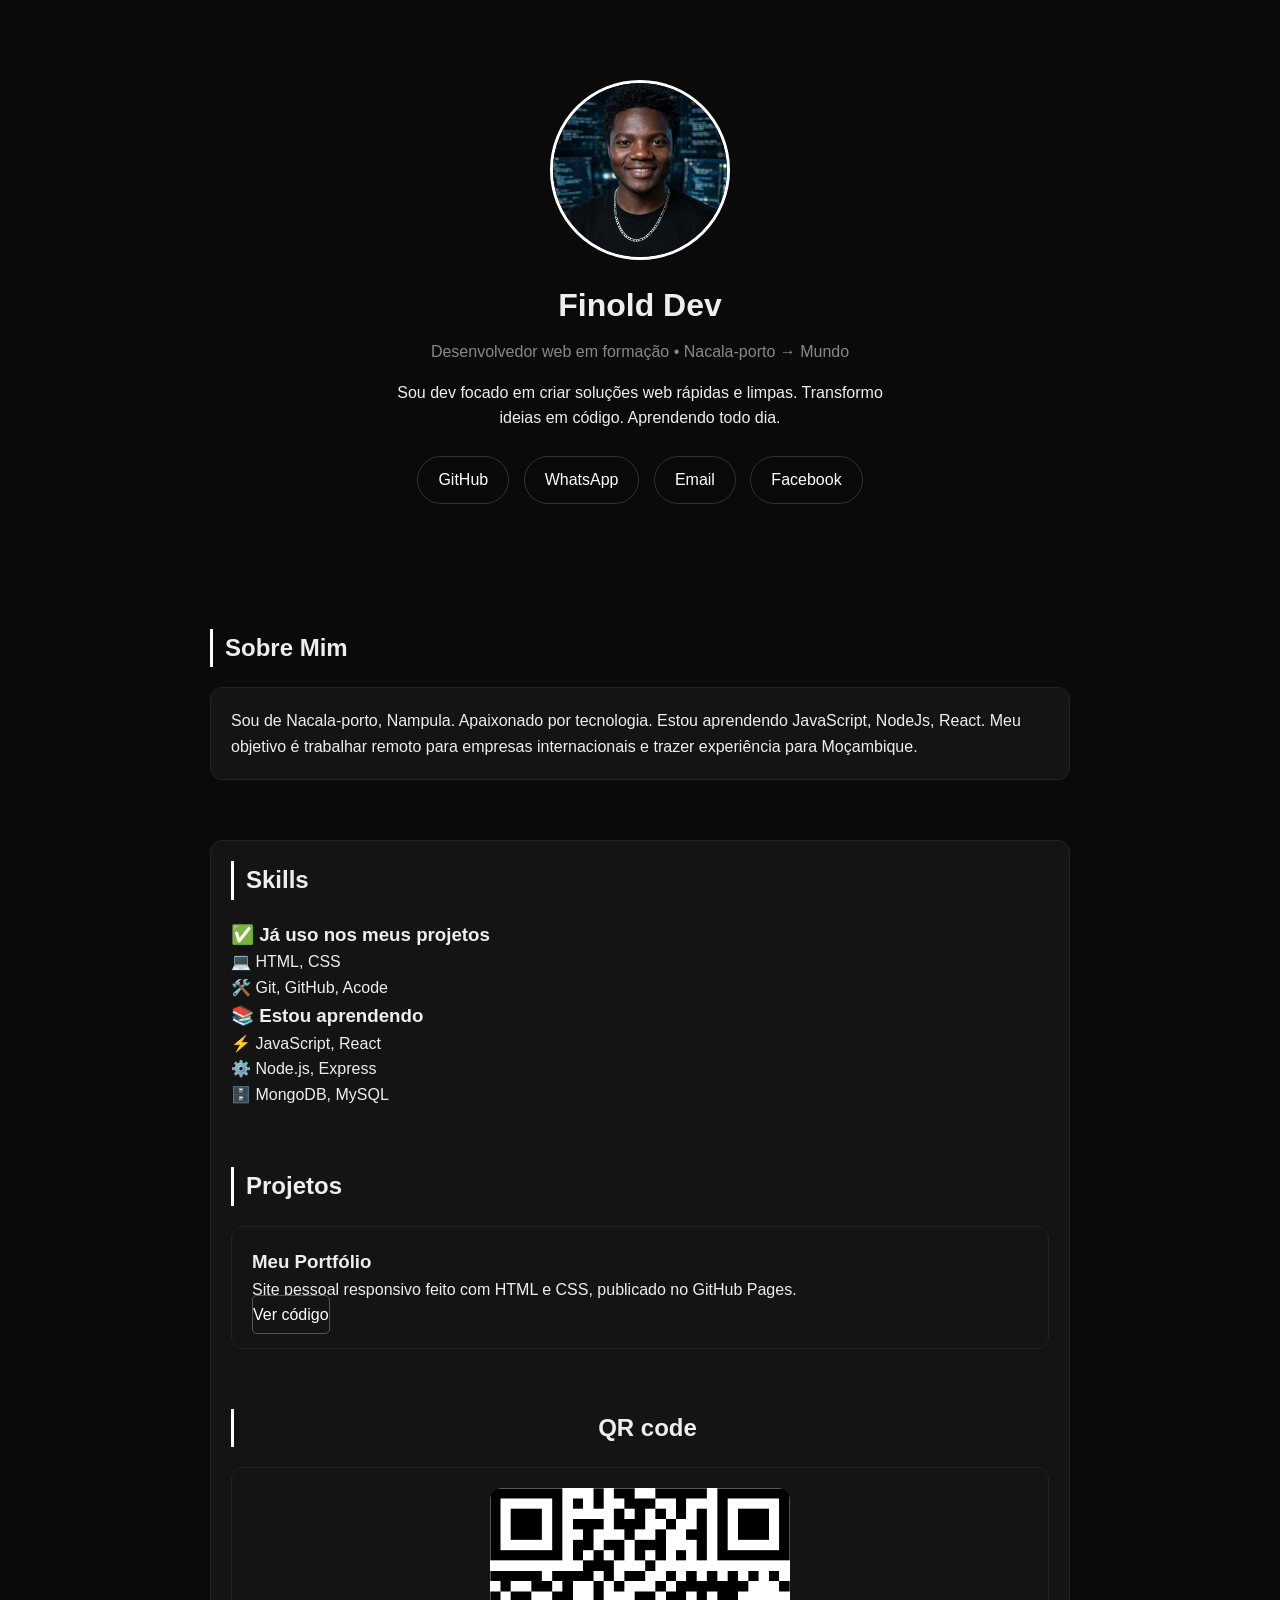
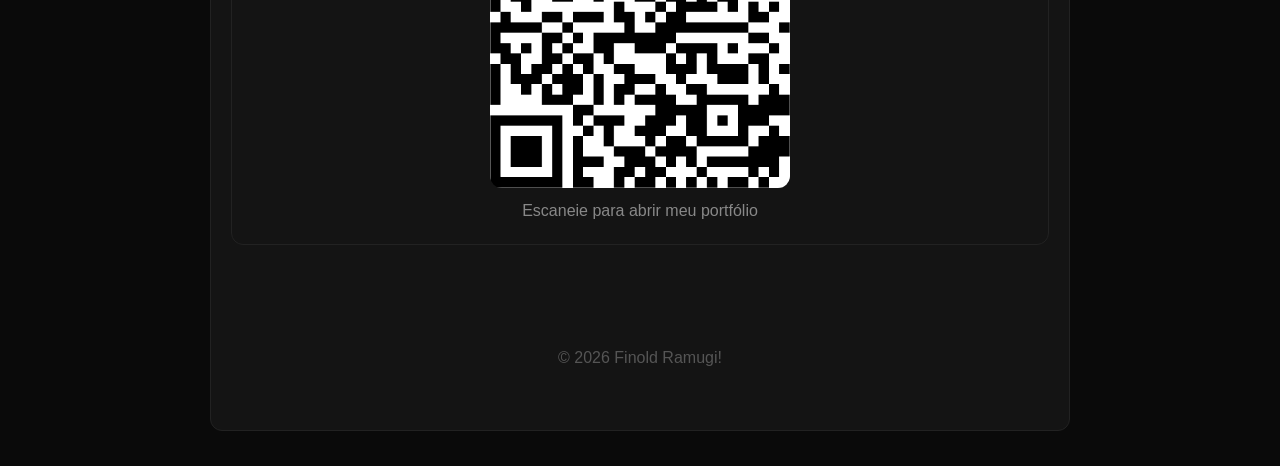
<file: index.html>
<DOCTYPE html>
<html lang="pt">
<head>
<meta charset="UTF-8">
<meta name="viewport" content="width=device-width, initial-scale=1.0">
<title>Finold Dev | Fullstack Developer</title>

</head>
<body>
<div class="container">
<header>
  <link rel="stylesheet" href="estilo.css">
  
  <img src="./image/logo.jpg" alt="Finold">
  <h1>Finold Dev</h1>
  <p class="tag"> Desenvolvedor web em formação • Nacala-porto → Mundo</p>
  <p class="p1">
    Sou dev focado em criar soluções web rápidas e limpas. 
    Transformo ideias em código. Aprendendo todo dia.
  </p>
  <div class="btns">
    <a href="https://github.com/finold-dev" target="_blank">GitHub</a>
    <a href="https://wa.me/258874188490" target="_blank">WhatsApp</a>
    <a href="mailto:finoldramuge@gmail.com">Email</a>
    <a href="https://facebook.com/Finold Ramugi" target="_blank">Facebook</a>
  </div>
</header>

<section>
  <h2>Sobre Mim</h2>
  <div class="card">
    <p>
      Sou de Nacala-porto, Nampula. Apaixonado por tecnologia.
      Estou aprendendo JavaScript, NodeJs, React. Meu objetivo é trabalhar remoto
      para empresas internacionais e trazer experiência para  Moçambique.
    </p>
  </div>
</section>
<section class="card">
<h2>Skills</h2>

<h3>✅ Já uso nos meus projetos</h3>
<p>💻 HTML, CSS</p>
<p>🛠️ Git, GitHub, Acode</p>

<h3>📚 Estou aprendendo</h3>
<p>⚡ JavaScript, React</p>
<p>⚙️ Node.js, Express</p>
<p>🗄️ MongoDB, MySQL</p></sectio>

<section>
  <h2>Projetos</h2>
  <div class="card">
   
  <h3>Meu Portfólio</h3>
  <p>Site pessoal responsivo feito com HTML e CSS, publicado no GitHub Pages.</p>
  <a href="https://github.com/finold-dev/dev-finold">Ver código</a>
  </div>
</section>

 
<section style="text-align:center">
  <h2> QR code </h2>
  <div class="card">
    <img src="qrsite.png" style="width:300px;border-radius:12px">
    <p style="margin-top:10px;color:#888">Escaneie para abrir meu portfólio</p>
  </div>
</section>

<footer>
  <p>© 2026 Finold Ramugi! </p>
  
</footer>

</div>
</body>
</html>
</file>
<file: estilo.css>
*{margin:0;padding:0;box-sizing:border-box;font-family:'Segoe UI',Arial}
  body{background:#0a0a0a;color:#eee;line-height:1.6}
  .container{max-width:900px;margin:0 auto;padding:20px
  }
  header{text-align:center;padding:60px 20px}
  header img{width:180px;height:180px;border-radius:50%;border:3px solid #fff;object-fit:cover}
  h1{margin-top:20px;font-size:32px}
  .tag{color:#888;margin:8px 0}
  .btns{margin-top:20px}
  .btns a{display:inline-block;margin:5px;padding:10px 20px;border:1px solid #333;border-radius:25px;color:#fff;text-decoration:none}
  .btns a:hover{background:#fff;color:#000}
  section{margin:60px 0}
  h2{border-left:3px solid #fff;padding-left:12px;margin-bottom:20px}
  .card{background:#141414;border:1px solid #222;padding:20px;border-radius:12px;margin-bottom:15px}
  .grid{display:grid;grid-template-columns:1fr 1fr;gap:15px}
  @media(max-width:600px){.grid{grid-template-columns:1fr}}
  footer{text-align:center;padding:40px;color:#555}
  .btnpro{
    background: #141414; border: 1px solid #555;
    border-radius: 5px;
    padding-block: 10px;
    color: white;
    text-decoration: none;
    transition: 1,2s;
  }
  .p1{
    max-width:500px;margin:15px auto;color:#aaa>
  }
  .p2{
    
  }
  .btnpro:hover{
    background: white;
    color:black;
    padding: 20px;
    border: 2px dotted white;
    text-align:center;
  }
  
  @keyframes body{
    from{ background-color:#890000; }
    to{ background-color:#997665; }
  }
  .container{
    max-width: 900px;margin: 0 auto; padding: 20px;
    background-color: #0a0a0a;
    animation-name: body;
    animation-duration: 10s;
  }
.card a{
 background: #141414; border: 1px solid #555;
    border-radius: 5px;
    padding-block: 10px;
    color: white;
    text-decoration: none;
    transition: 1,2s;
}
</file>
